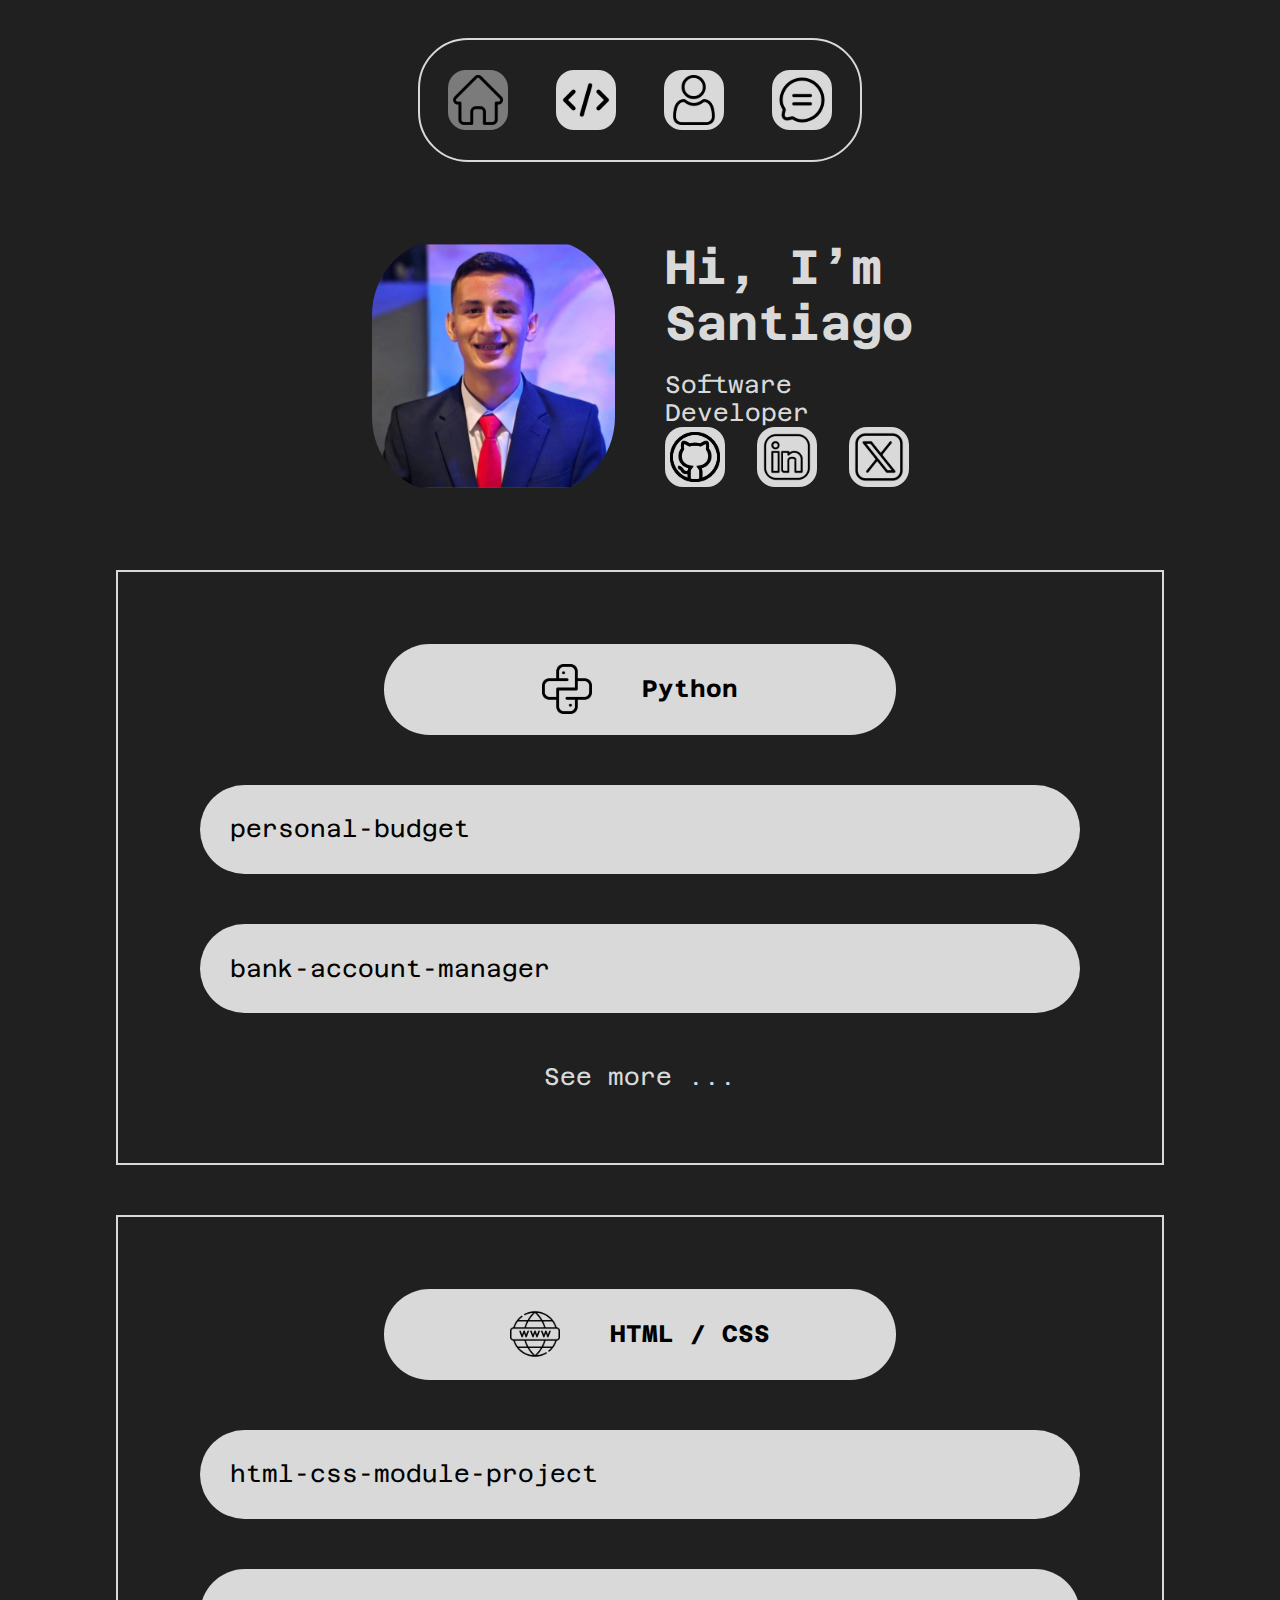
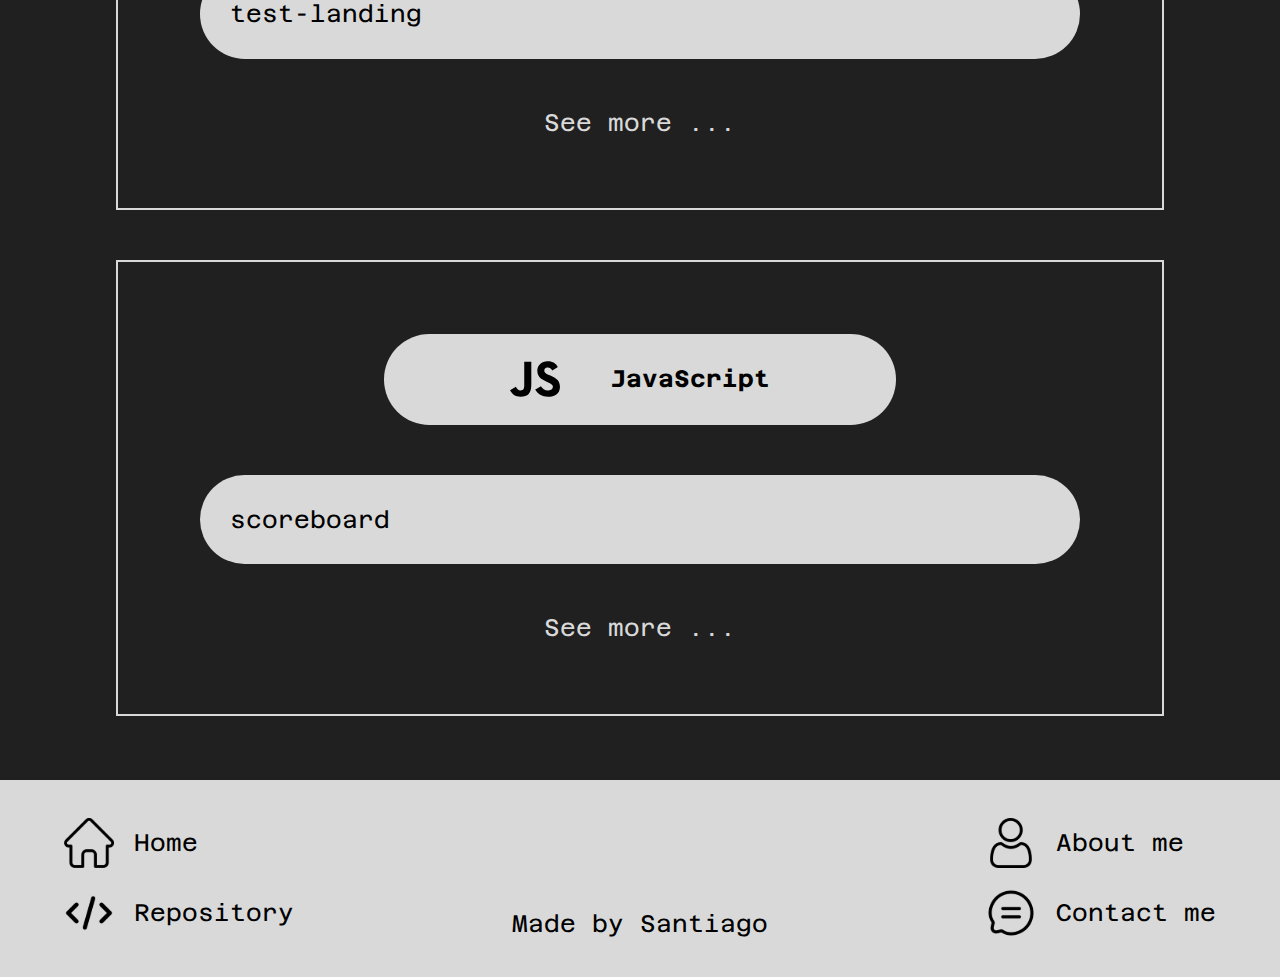
<file: index.html>
<!DOCTYPE html>
<html lang="en">
<head>
    <meta charset="UTF-8">
    <meta name="viewport" content="width=device-width, initial-scale=1.0">
    <title>Home</title>
    <link rel="stylesheet" href="css/styles.css">
    <link rel="shortcut icon" href="img/Home.svg" type="image/x-icon">
    <link href="https://fonts.googleapis.com/css2?family=Azeret+Mono:ital,wght@0,100..900;1,100..900&display=swap" rel="stylesheet">
</head>
<body class="grid">
    <!--------------------------------------------------------------Header--------------------------------------------------------------------->
    <header>
        <nav class="flex">
            <ul class="flex">
                <li class="selected"><a href="#" class="flex"><img src="img/Home.svg" alt="Home page icon" class="icon"></a></li>
                <li class="back-white"><a href="repository.html" class="flex"><img src="img/Repository.svg" alt="Repository page icon" class="icon"></a></li>
                <li class="back-white"><a href="aboutme.html" class="flex"><img src="img/About me.svg" alt="About me page icon" class="icon"></a></li>
                <li class="back-white"><a href="contactme.html" class="flex"><img src="img/Contact me.svg" alt="Contact me page icon" class="icon"></a></li>
            </ul>
        </nav>
    </header>
    <!--------------------------------------------------------------Main--------------------------------------------------------------------->
    <main>
         <!--------------------------------------------------------------Profile--------------------------------------------------------------------->
        <section id="profile" class="grid">
            <article id="profile-picture" class="flex">
                <img src="img/picture.svg" alt="My picture">
            </article>
            <article id="profile-information" class="flex">
                <div id="profile-name">
                    <h1>Hi, I’m Santiago</h1>
                    <p>Software Developer</p>
                </div>
                <div class="flex">
                    <a href="https://github.com/szapatar08" target="_blank"><img src="img/Github.svg" alt="Github icon" class="back-white icon"></a>
                    <a href="https://www.linkedin.com/in/santiago-zapata-rendon/" target="_blank"><img src="img/Linkedin.svg" alt="Linkedin icon" class="back-white icon"></a>
                    <a href="https://x.com/SantiagoZa48402" target="_blank"><img src="img/X.svg" alt="X icon" class="back-white icon"></a>
                </div>
            </article>
        </section>
        <!--------------------------------------------------------------Repo--------------------------------------------------------------------->
        <section id="repo">
            <div id="python-html" class="grid section-repo">
                <article class="flex language-container">
                    <div class="flex container">
                        <div class="flex language-name">
                            <img src="img/Python.svg" class="icon" alt="Python icon">
                            <h2>Python</h2>
                        </div>
                        <div class="flex">
                            <a href="https://github.com/szapatar08/Personal-budget" class="items hover_grey" target="_blank">personal-budget</a>
                            <a href="https://github.com/szapatar08/Bank-account-manager" class="items hover_grey" target="_blank">bank-account-manager</a>
                        </div>
                        <a href="repository.html" class="more">See more ...</a>
                    </div>
                </article>
                <article class="flex language-container">
                    <div class="flex container">
                        <div class="flex language-name">
                            <img src="img/CSS.svg" class="icon" alt="CSS icon">
                            <h2>HTML / CSS</h2>
                        </div>
                        <div class="flex">
                            <a href="https://github.com/szapatar08/HTML-CSS-module-project" class="items hover_grey" target="_blank">html-css-module-project</a>
                            <a href="https://github.com/szapatar08/test-landing" class="items hover_grey" target="_blank">test-landing</a>
                        </div>
                        <a href="repository.html" class="more">See more ...</a>
                    </div>
                </article>
            </div>
            <div id="js" class="grid section-repo">
                <article id="js" class="flex language-container">
                    <div class="flex container">
                        <div class="flex language-name">
                            <img src="img/javascript.svg" class="icon" alt="CSS icon">
                            <h2>JavaScript</h2>
                        </div>
                        <div class="flex">
                            <a href="https://github.com/szapatar08/scoreboard" class="items hover_grey" target="_blank">scoreboard</a>
                        </div>
                        <a href="repository.html" class="more">See more ...</a>
                    </div>
                </article>
            </div>
        </section>
    </main>
    <!--------------------------------------------------------------Footer--------------------------------------------------------------------->
    <footer class="grid">
        <section id="home-repo" class="flex">
            <ul class="flex">
                <li class="flex"><img src="img/Home.svg" alt="Home page icon" class="icon"> <a href="#">Home</a></li>
                <li class="flex"><img src="img/Repository.svg" alt="Repository page icon" class="icon"> <a href="repository.html">Repository</a></li>
            </ul>
        </section>
        <section id="made" class="flex">
            <p>Made by Santiago</p>
        </section>
        <section id="me" class="flex">
            <ul class="flex">
                <li class="flex"><img src="img/About me.svg" alt="About me page icon" class="icon"> <a href="aboutme.html">About me</a></li>
                <li class="flex"><img src="img/Contact me.svg" alt="Contact me page icon" class="icon"> <a href="contactme.html">Contact me</a></li>
            </ul>
        </section>
    </footer>
</body>
</html>
</file>
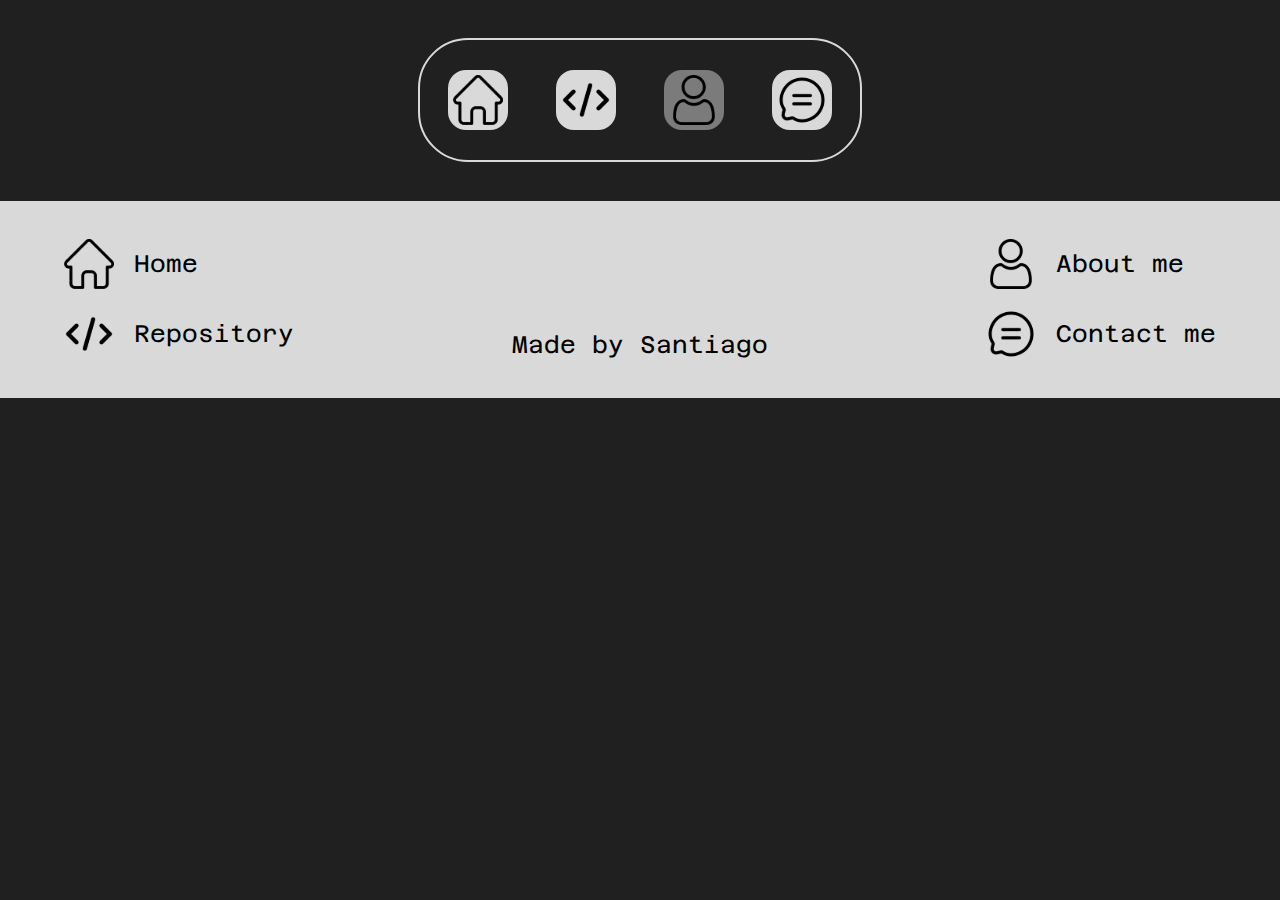
<file: aboutme.html>
<!DOCTYPE html>
<html lang="en">
<head>
    <meta charset="UTF-8">
    <meta name="viewport" content="width=device-width, initial-scale=1.0">
    <title>Home</title>
    <link rel="stylesheet" href="css/styles.css">
    <link rel="shortcut icon" href="img/Home.svg" type="image/x-icon">
    <link href="https://fonts.googleapis.com/css2?family=Azeret+Mono:ital,wght@0,100..900;1,100..900&display=swap" rel="stylesheet">
</head>
<body class="grid">
    <!--------------------------------------------------------------Header--------------------------------------------------------------------->
    <header>
        <nav class="flex">
            <ul class="flex">
                <li class="back-white"><a href="index.html" class="flex"><img src="img/Home.svg" alt="Home page icon" class="icon"></a></li>
                <li class="back-white"><a href="repository.html" class="flex"><img src="img/Repository.svg" alt="Repository page icon" class="icon"></a></li>
                <li class="selected"><a href="#" class="flex"><img src="img/About me.svg" alt="About me page icon" class="icon"></a></li>
                <li class="back-white"><a href="contactme.html" class="flex"><img src="img/Contact me.svg" alt="Contact me page icon" class="icon"></a></li>
            </ul>
        </nav>
    </header>
    <!--------------------------------------------------------------Main--------------------------------------------------------------------->
    <main>
    </main>
    <!--------------------------------------------------------------Footer--------------------------------------------------------------------->
    <footer class="grid">
        <section id="home-repo" class="flex">
            <ul class="flex">
                <li class="flex"><img src="img/Home.svg" alt="Home page icon" class="icon"> <a href="index.html">Home</a></li>
                <li class="flex"><img src="img/Repository.svg" alt="Repository page icon" class="icon"> <a href="repository.html">Repository</a></li>
            </ul>
        </section>
        <section id="made" class="flex">
            <p>Made by Santiago</p>
        </section>
        <section id="me" class="flex">
            <ul class="flex">
                <li class="flex"><img src="img/About me.svg" alt="About me page icon" class="icon"> <a href="#">About me</a></li>
                <li class="flex"><img src="img/Contact me.svg" alt="Contact me page icon" class="icon"> <a href="contactme.html">Contact me</a></li>
            </ul>
        </section>
    </footer>
    <script src="js/repository.js"></script>
</body>
</html>
</file>
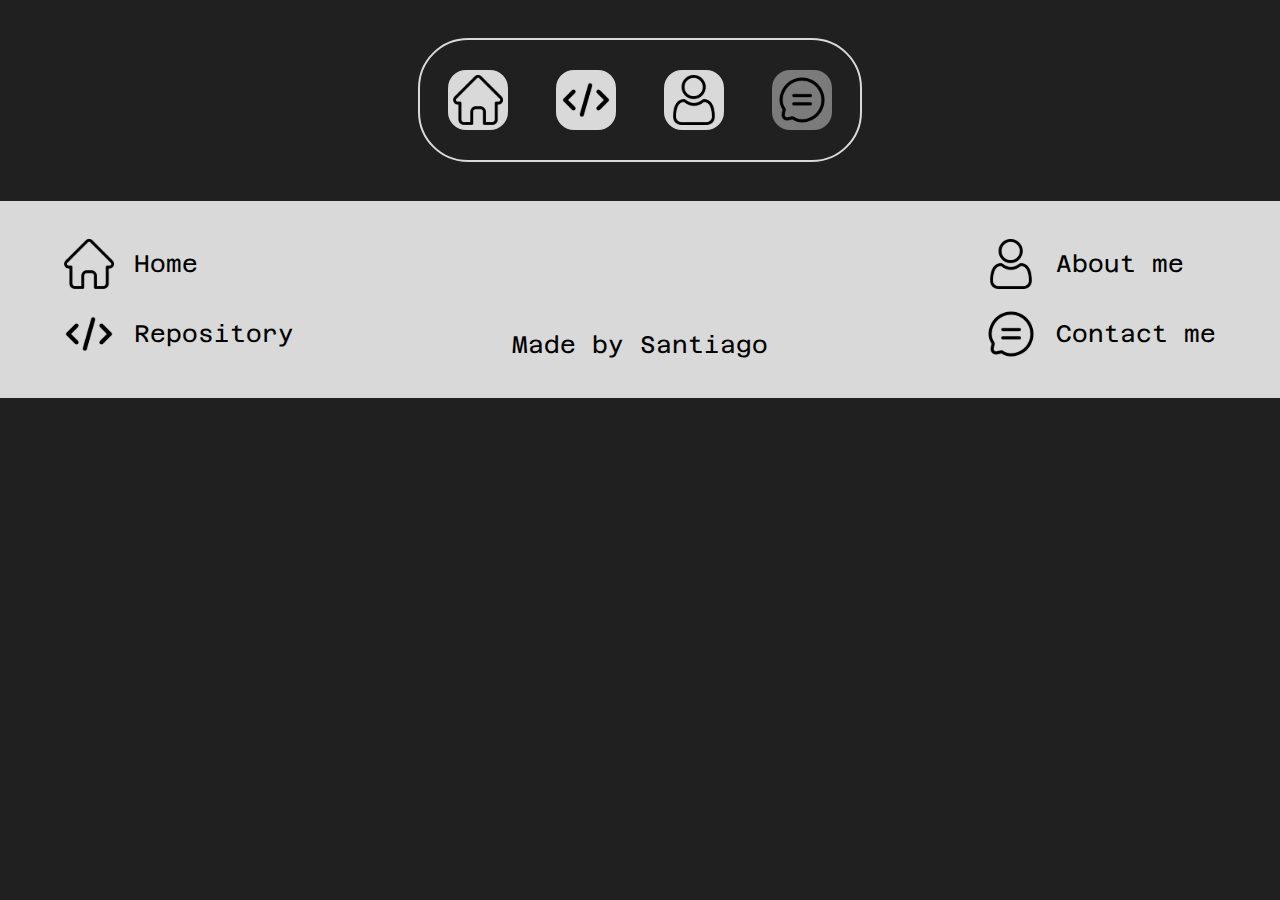
<file: contactme.html>
<!DOCTYPE html>
<html lang="en">
<head>
    <meta charset="UTF-8">
    <meta name="viewport" content="width=device-width, initial-scale=1.0">
    <title>Home</title>
    <link rel="stylesheet" href="css/styles.css">
    <link rel="shortcut icon" href="img/Home.svg" type="image/x-icon">
    <link href="https://fonts.googleapis.com/css2?family=Azeret+Mono:ital,wght@0,100..900;1,100..900&display=swap" rel="stylesheet">
</head>
<body class="grid">
    <!--------------------------------------------------------------Header--------------------------------------------------------------------->
    <header>
        <nav class="flex">
            <ul class="flex">
                <li class="back-white"><a href="index.html" class="flex"><img src="img/Home.svg" alt="Home page icon" class="icon"></a></li>
                <li class="back-white"><a href="repository.html" class="flex"><img src="img/Repository.svg" alt="Repository page icon" class="icon"></a></li>
                <li class="back-white"><a href="aboutme.html" class="flex"><img src="img/About me.svg" alt="About me page icon" class="icon"></a></li>
                <li class="selected"><a href="#" class="flex"><img src="img/Contact me.svg" alt="Contact me page icon" class="icon"></a></li>
            </ul>
        </nav>
    </header>
    <!--------------------------------------------------------------Main--------------------------------------------------------------------->
    <main>
    </main>
    <!--------------------------------------------------------------Footer--------------------------------------------------------------------->
    <footer class="grid">
        <section id="home-repo" class="flex">
            <ul class="flex">
                <li class="flex"><img src="img/Home.svg" alt="Home page icon" class="icon"> <a href="index.html">Home</a></li>
                <li class="flex"><img src="img/Repository.svg" alt="Repository page icon" class="icon"> <a href="repository.html">Repository</a></li>
            </ul>
        </section>
        <section id="made" class="flex">
            <p>Made by Santiago</p>
        </section>
        <section id="me" class="flex">
            <ul class="flex">
                <li class="flex"><img src="img/About me.svg" alt="About me page icon" class="icon"> <a href="contactme.html">About me</a></li>
                <li class="flex"><img src="img/Contact me.svg" alt="Contact me page icon" class="icon"> <a href="#">Contact me</a></li>
            </ul>
        </section>
    </footer>
    <script src="js/repository.js"></script>
</body>
</html>
</file>
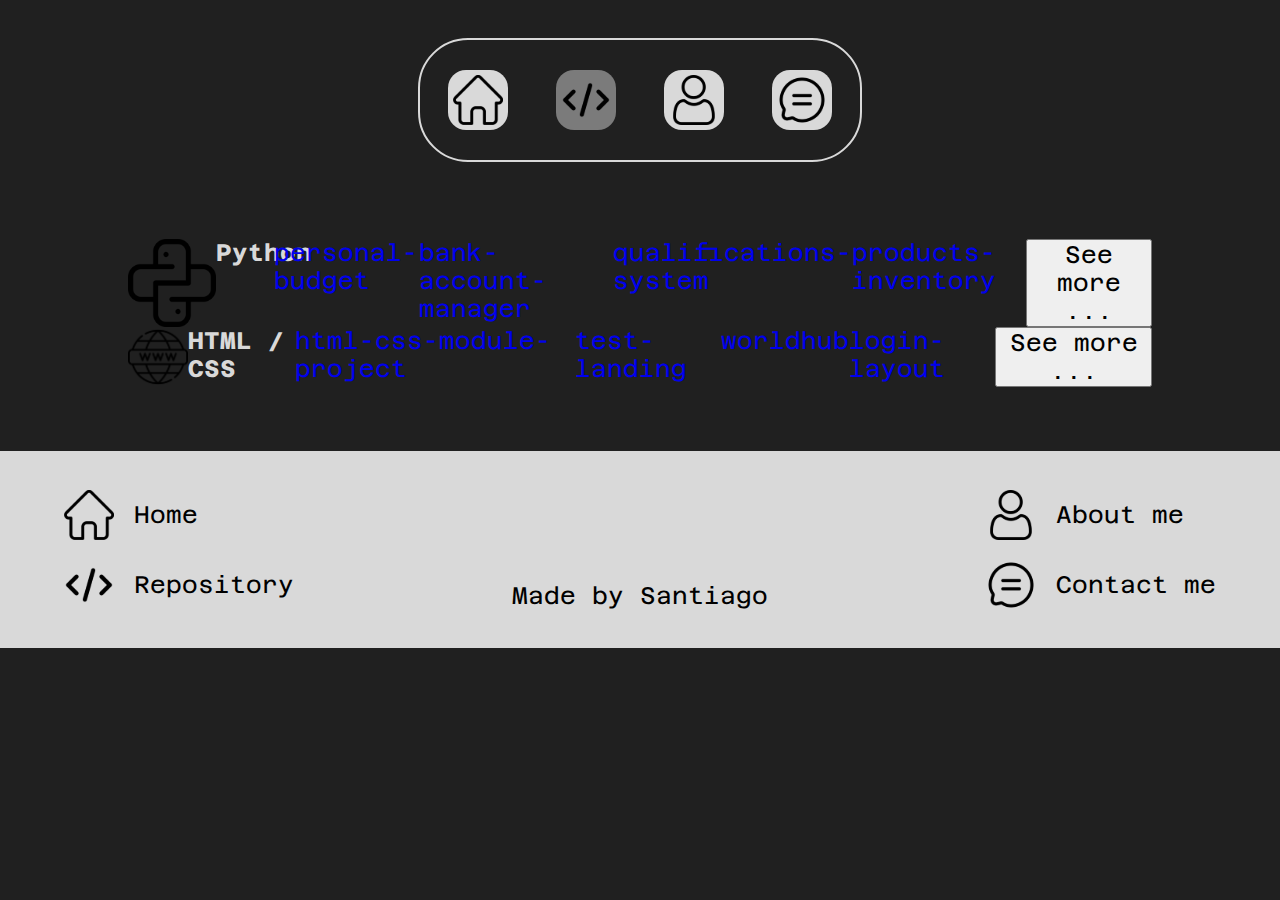
<file: repository.html>
<!DOCTYPE html>
<html lang="en">
<head>
    <meta charset="UTF-8">
    <meta name="viewport" content="width=device-width, initial-scale=1.0">
    <title>Home</title>
    <link rel="stylesheet" href="css/styles.css">
    <link rel="shortcut icon" href="img/Home.svg" type="image/x-icon">
    <link href="https://fonts.googleapis.com/css2?family=Azeret+Mono:ital,wght@0,100..900;1,100..900&display=swap" rel="stylesheet">
</head>
<body class="grid">
    <!--------------------------------------------------------------Header--------------------------------------------------------------------->
    <header>
        <nav class="flex">
            <ul class="flex">
                <li class="back-white"><a href="index.html" class="flex"><img src="img/Home.svg" alt="Home page icon" class="icon"></a></li>
                <li class="selected"><a href="#" class="flex"><img src="img/Repository.svg" alt="Repository page icon" class="icon"></a></li>
                <li class="back-white"><a href="#" class="flex"><img src="img/About me.svg" alt="About me page icon" class="icon"></a></li>
                <li class="back-white"><a href="#" class="flex"><img src="img/Contact me.svg" alt="Contact me page icon" class="icon"></a></li>
            </ul>
        </nav>
    </header>
    <!--------------------------------------------------------------Main--------------------------------------------------------------------->
    <main>
        <div id="repo">
            <section id="python-html" class="grid">
                <article class="flex language-container">
                    <div class="flex container">
                        <div class="flex language-name">
                            <img src="img/Python.svg" alt="Python icon">
                            <h2>Python</h2>
                        </div>
                        <div class="flex">
                            <a href="https://github.com/szapatar08/Personal-budget" class="items hover_grey" target="_blank">personal-budget</a>
                            <a href="https://github.com/szapatar08/Bank-account-manager" class="items hover_grey" target="_blank">bank-account-manager</a>
                            <a href="https://github.com/szapatar08/Bank-account-manager" class="items hover_grey" target="_blank">qualifications-system</a>
                            <a href="https://github.com/szapatar08/Bank-account-manager" class="items hover_grey" target="_blank">products-inventory</a>
                            <a href="https://github.com/szapatar08/Bank-account-manager" class="items hover_grey hide" target="_blank">personal-library</a>
                            <a href="https://github.com/szapatar08/Bank-account-manager" class="items hover_grey hide" target="_blank">homework-list</a>
                            <a href="https://github.com/szapatar08/Bank-account-manager" class="items hover_grey hide" target="_blank">employee-managment</a>
                            <a href="https://github.com/szapatar08/Bank-account-manager" class="items hover_grey hide" target="_blank">contact-list</a>
                            <a href="https://github.com/szapatar08/Bank-account-manager" class="items hover_grey hide" target="_blank">gym-managment-system</a>
                            <a href="https://github.com/szapatar08/Bank-account-manager" class="items hover_grey hide" target="_blank">nov-13-exercises</a>
                            <a href="https://github.com/szapatar08/Bank-account-manager" class="items hover_grey hide" target="_blank">nov-12-exercises</a>
                            <a href="https://github.com/szapatar08/Bank-account-manager" class="items hover_grey hide" target="_blank">techlab</a>
                            <a href="https://github.com/szapatar08/Bank-account-manager" class="items hover_grey hide" target="_blank">daily-task-manager</a>
                            <a href="https://github.com/szapatar08/Bank-account-manager" class="items hover_grey hide" target="_blank">calculator-with-records</a>
                            <a href="https://github.com/szapatar08/Bank-account-manager" class="items hover_grey hide" target="_blank">user-story-week-2</a>
                            <a href="https://github.com/szapatar08/Bank-account-manager" class="items hover_grey hide" target="_blank">virtual-library-system</a>
                            <a href="https://github.com/szapatar08/Bank-account-manager" class="items hover_grey hide" target="_blank">crud-estudiantes-json</a>
                            <a href="https://github.com/szapatar08/Bank-account-manager" class="items hover_grey hide" target="_blank">user-story-week-1</a>
                            <a href="https://github.com/szapatar08/Bank-account-manager" class="items hover_grey hide" target="_blank">first-module-exam</a>
                            <a href="https://github.com/szapatar08/Bank-account-manager" class="items hover_grey hide" target="_blank">user-story-week-3</a>
                            <a href="https://github.com/szapatar08/Bank-account-manager" class="items hover_grey hide" target="_blank">cinema-registration-system</a>
                            <a href="https://github.com/szapatar08/Bank-account-manager" class="items hover_grey hide" target="_blank">guess-number</a>
                            <a href="https://github.com/szapatar08/Bank-account-manager" class="items hover_grey hide" target="_blank">mini-virtual-store</a>
                            <a href="https://github.com/szapatar08/Bank-account-manager" class="items hover_grey hide" target="_blank">personal-expences</a>
                            <a href="https://github.com/szapatar08/Bank-account-manager" class="items hover_grey hide" target="_blank">recipies-system</a>
                            <a href="https://github.com/szapatar08/Bank-account-manager" class="items hover_grey hide" target="_blank">grades-system-managment</a>
                            <a href="https://github.com/szapatar08/Bank-account-manager" class="items hover_grey hide" target="_blank">students-registration</a>
                        </div>
                        <button class="more">See more ...</button>
                    </div>
                </article>
                <article class="flex language-container">
                    <div class="flex container">
                        <div class="flex language-name">
                            <img src="img/CSS.svg" alt="CSS icon">
                            <h2>HTML / CSS</h2>
                        </div>
                        <div class="flex">
                            <a href="https://github.com/szapatar08/HTML-CSS-module-project" class="items hover_grey" target="_blank">html-css-module-project</a>
                            <a href="https://github.com/szapatar08/test-landing" class="items hover_grey" target="_blank">test-landing</a>
                            <a href="https://github.com/szapatar08/WorldHub" class="items hover_grey" target="_blank">worldhub</a>
                            <a href="https://github.com/szapatar08/Login-layout" class="items hover_grey" target="_blank">login-layout</a>
                            <a href="https://github.com/kepler-riwi/kepler-events-admin" class="items hover_grey hide" target="_blank">kepler-events-admin</a>
                        </div>
                        <button href="" class="more">See more ...</button>
                    </div>
                </article>
            </section>
        </div>
    </main>
    <!--------------------------------------------------------------Footer--------------------------------------------------------------------->
    <footer class="grid">
        <section id="home-repo" class="flex">
            <ul class="flex">
                <li class="flex"><img src="img/Home.svg" alt="Home page icon" class="icon"> <a href="index.html">Home</a></li>
                <li class="flex"><img src="img/Repository.svg" alt="Repository page icon" class="icon"> <a href="#">Repository</a></li>
            </ul>
        </section>
        <section id="made" class="flex">
            <p>Made by Santiago</p>
        </section>
        <section id="me" class="flex">
            <ul class="flex">
                <li class="flex"><img src="img/About me.svg" alt="About me page icon" class="icon"> <a href="#">About me</a></li>
                <li class="flex"><img src="img/Contact me.svg" alt="Contact me page icon" class="icon"> <a href="#">Contact me</a></li>
            </ul>
        </section>
    </footer>
</body>
</html>
</file>
<file: css/styles.css>
/*General Settings*/
:root {
    font-size: 24px;
}

* {
    font-family: "Azeret Mono", monospace;
    padding: 0;
    margin: 0;
    list-style: none;
    text-decoration: none;
    font-size: 1rem;
}

body {
    height: 100%;
    width: 100%;
    grid-template-rows: auto 3fr auto;
    background-color: #202020;
    color: #D9D9D9;
}

.grid {
    display: grid;
}

.flex {
    display: flex;
}

.back-white {
    background-color: #D9D9D9;
}

.selected {
    background-color: #7B7B7B;
}

.selected:hover {
    border: 2px solid #D9D9D9;
    padding: 3px;
}

.icon {
    height: 50px;
    width: 50px;
}

.hide, .hide-html {
    display: none;
}

/*Header*/
header {
    padding: 3% 10%;
    width: 80%;
}

header nav {
    justify-content: center;
}

header nav ul {
    justify-content: center;
    padding: 30px 100px;
    border: 2px solid #D9D9D9;
    border-radius: 50px;
    gap: 20%;
}

header nav ul li {
    padding: 5px;
    border-radius: 30%;
    padding: 5px;
}

header nav ul li:hover {
    background-color: #7B7B7B;
}

/*Main*/
/*----Profile----*/
main #profile {
    padding: 3% 10%;
    width: 80%;
    grid-template-columns: 1fr 1fr;
    gap: 50px;
}

main #profile #profile-picture {
    justify-content: end;
}

main #profile #profile-picture img {
    width: 50%;
    height: auto;
    border-radius: 30%;
}

main #profile #profile-information {
    flex-direction: column;
    justify-content: space-around;
    width: 100%;
}

main #profile #profile-information #profile-name {
    width: 50%;
}

main #profile #profile-information h1 {
    font-size: 2rem;
    margin-bottom: 20px;
}

main #profile #profile-information .flex {
    justify-content: space-between;
    width: 50%;
}

main #profile #profile-information .flex .icon:hover {
    background-color: #7B7B7B;
}

main #profile #profile-information img {
    padding: 5px;
    border-radius: 30%;
}

/*----Repo----*/
main #repo {
    padding: 3% 10% 5%;
    width: 80%;
    display: flex;
    flex-direction: column;
    gap: 50px;
}

main #repo .section-repo {
    grid-template-columns: 1fr 1fr;
    gap: 50px;
}

main #repo .section-repo article .container {
    border: 2px solid #D9D9D9;
    padding: 7% 1%;
    width: 100%;
}

main #repo .section-repo .flex {
    width: 100%;
    flex-direction: column;
    align-items: center;
    gap: 50px;
}

main #repo .section-repo .flex .items {
    width: 80%;
    padding: 3%;
    border-radius: 50px;
    color: #000;
    background-color: #D9D9D9;
}

main #repo .section-repo .flex .items:hover {
    background-color: #7B7B7B;
}

main #repo .section-repo .flex .language-name {
    width: 40%;
    flex-direction: row;
    justify-content: center;
    background-color: #D9D9D9;
    border-radius: 50px;
    color: #000;
    padding: 2% 5%;
}

main #repo .section-repo .flex .more {
    color: #D9D9D9;
    background-color: rgba(0, 0, 0, 0);
    border: none;
    cursor: pointer;
}

main #repo .section-repo .flex .more:hover {
    text-decoration: underline;
    text-decoration-thickness: 2px;
}

/*----about me----*/
main #aboutme {
    padding: 0 10% 5%;
    width: 80%;
    flex-direction: column;
    gap: 50px;
}

main #aboutme #title {
    justify-content: center;
    padding-bottom: 3%;
    text-align: center;
}

main #aboutme #title h1 {
    font-size: 2rem;
}

main #aboutme .grid {
    grid-template-columns: 1fr 1fr;
}

main #aboutme .grid img {
    width: 50%;
    height: auto;
    border-radius: 10px;
}

main #aboutme .grid .flex {
    justify-content: center;
    align-items: center;
}

main #aboutme p {
    text-align: justify;
}

/*----Form----*/
main #form {
    padding: 0 10% 5%;
    width: 80%;
    flex-direction: column;
    align-items: center;
    gap: 50px;
}

main #form div {
    text-align: center;
}

main #form div h1 {
    font-size: 2rem;
}

main #form form {
    flex-direction: column;
    align-items: center;
    gap: 20px;
    width: 100%;
}

main #form form #email, main #form form #name, main #form form button {
    height: 50px;
    width: 50%;
    border-radius: 10px;
}

main #form form #message {
    width: 50%;
    height: 200px;
    resize: none;
    border-radius: 10px;
}

main #form form button {
    background-color: #7B7B7B;
    color: #000;
    border: none;
    cursor: pointer;
}

main #form form button:hover {
    background-color: #D9D9D9;
}

/*Footer*/
footer {
    background-color: #D9D9D9;
    grid-template-columns: 1fr 1fr 1fr;
    padding: 3% 5%;
}

footer a:hover {
    text-decoration: underline;
    text-decoration-thickness: 2px;
}

footer a, footer p {
    color: #000;
}

footer #home-repo ul li, footer #me ul li {
    gap: 20px;
    align-items: center;
}

footer #home-repo ul, footer #me ul {
    gap: 20px;
    flex-direction: column;
}

footer #made {
    justify-content: center;
    align-items: end;
}

footer #me {
    justify-content: end;
}

/*Medias*/
@media (max-width: 1500px){
    main #repo .section-repo {
        grid-template-columns: 1fr;
    }
}

@media (max-width: 950px) {
    main #profile {
        grid-template-columns: 1fr;
    }

    main #profile #profile-picture {
        justify-content: center;
    }

    main #profile #profile-information {
        gap: 20px;
        align-items: center;
    }

    main #aboutme .grid {
        grid-template-columns: 1fr;
        gap: 50px;
    }
}

@media (max-width: 600px) {
    main #form {
        padding: 0 5% 5%;
        width: 90%;
    }

    header nav ul {
        padding: 30px 50px;
        gap: 10%;
    }

    main #repo .icon {
        display: none;
    }

    footer {
        grid-template-columns: 1fr;
        gap: 50px;
    }
}
</file>
